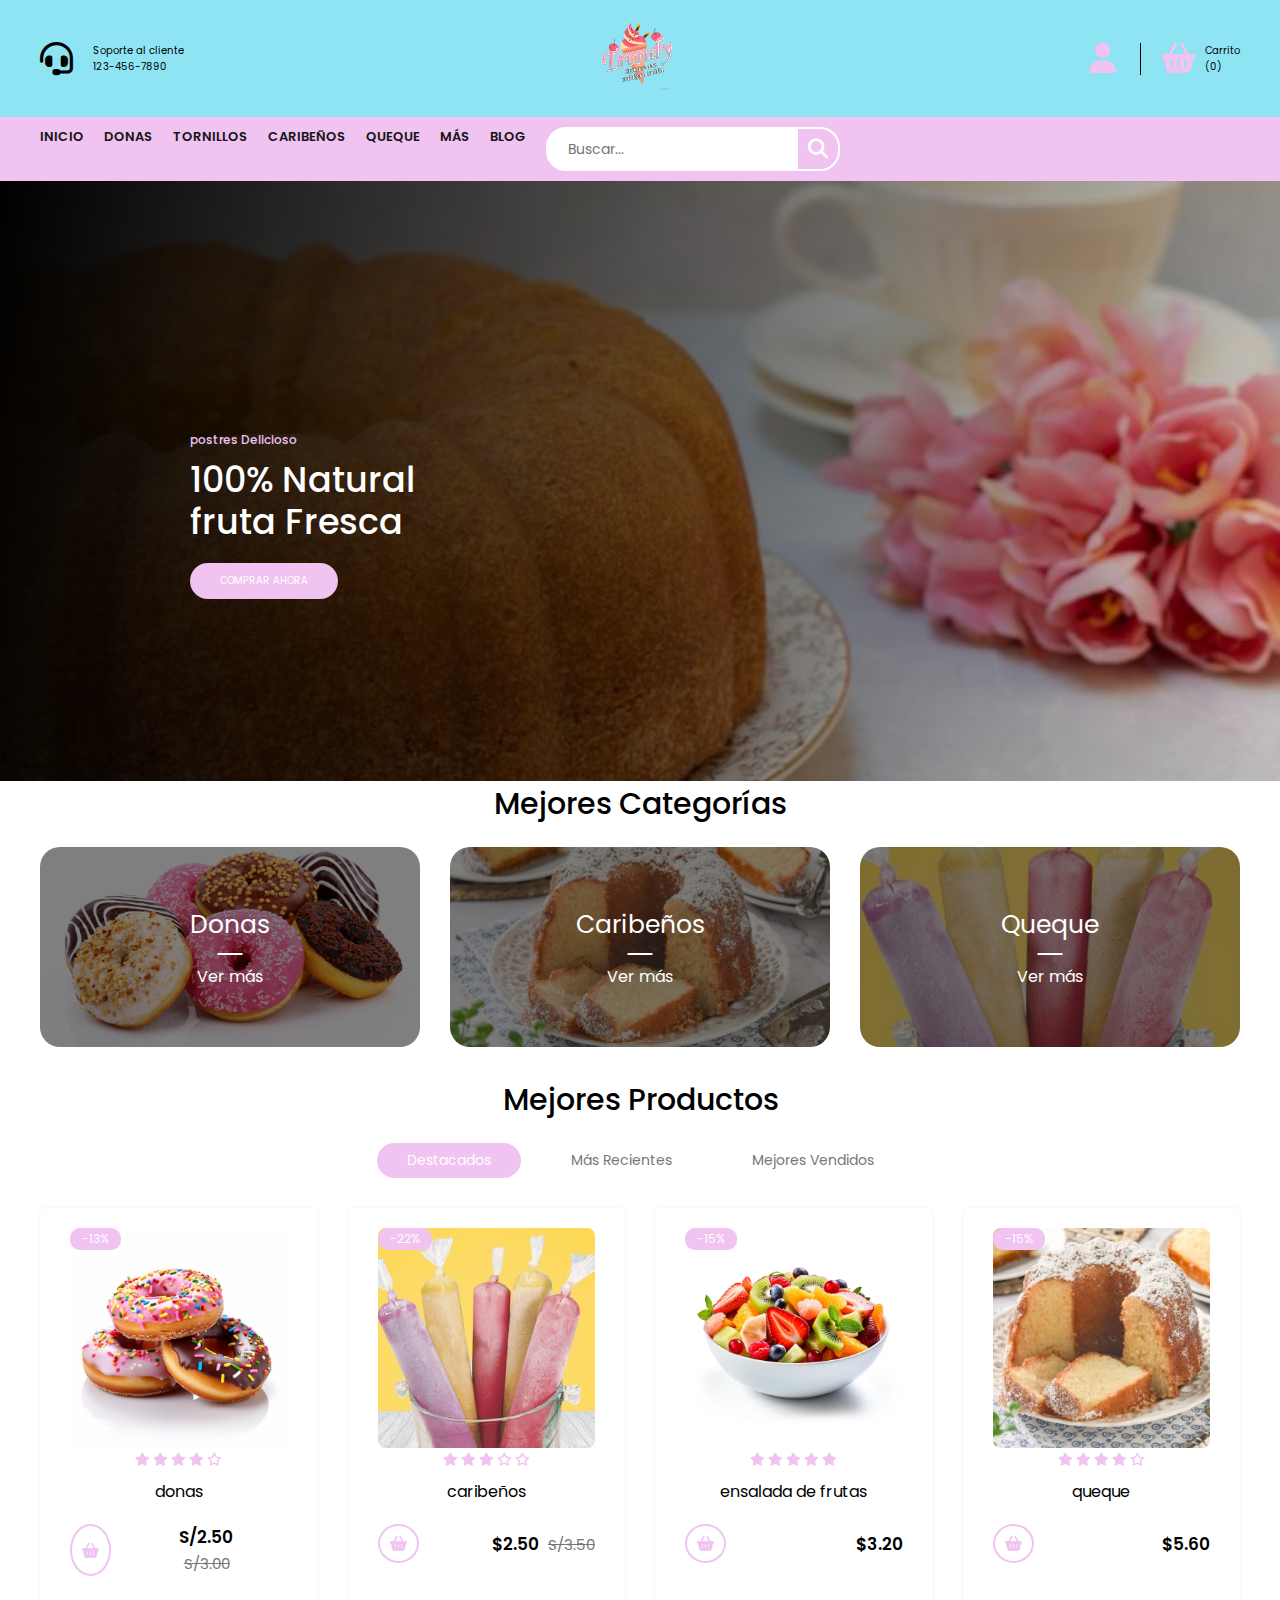
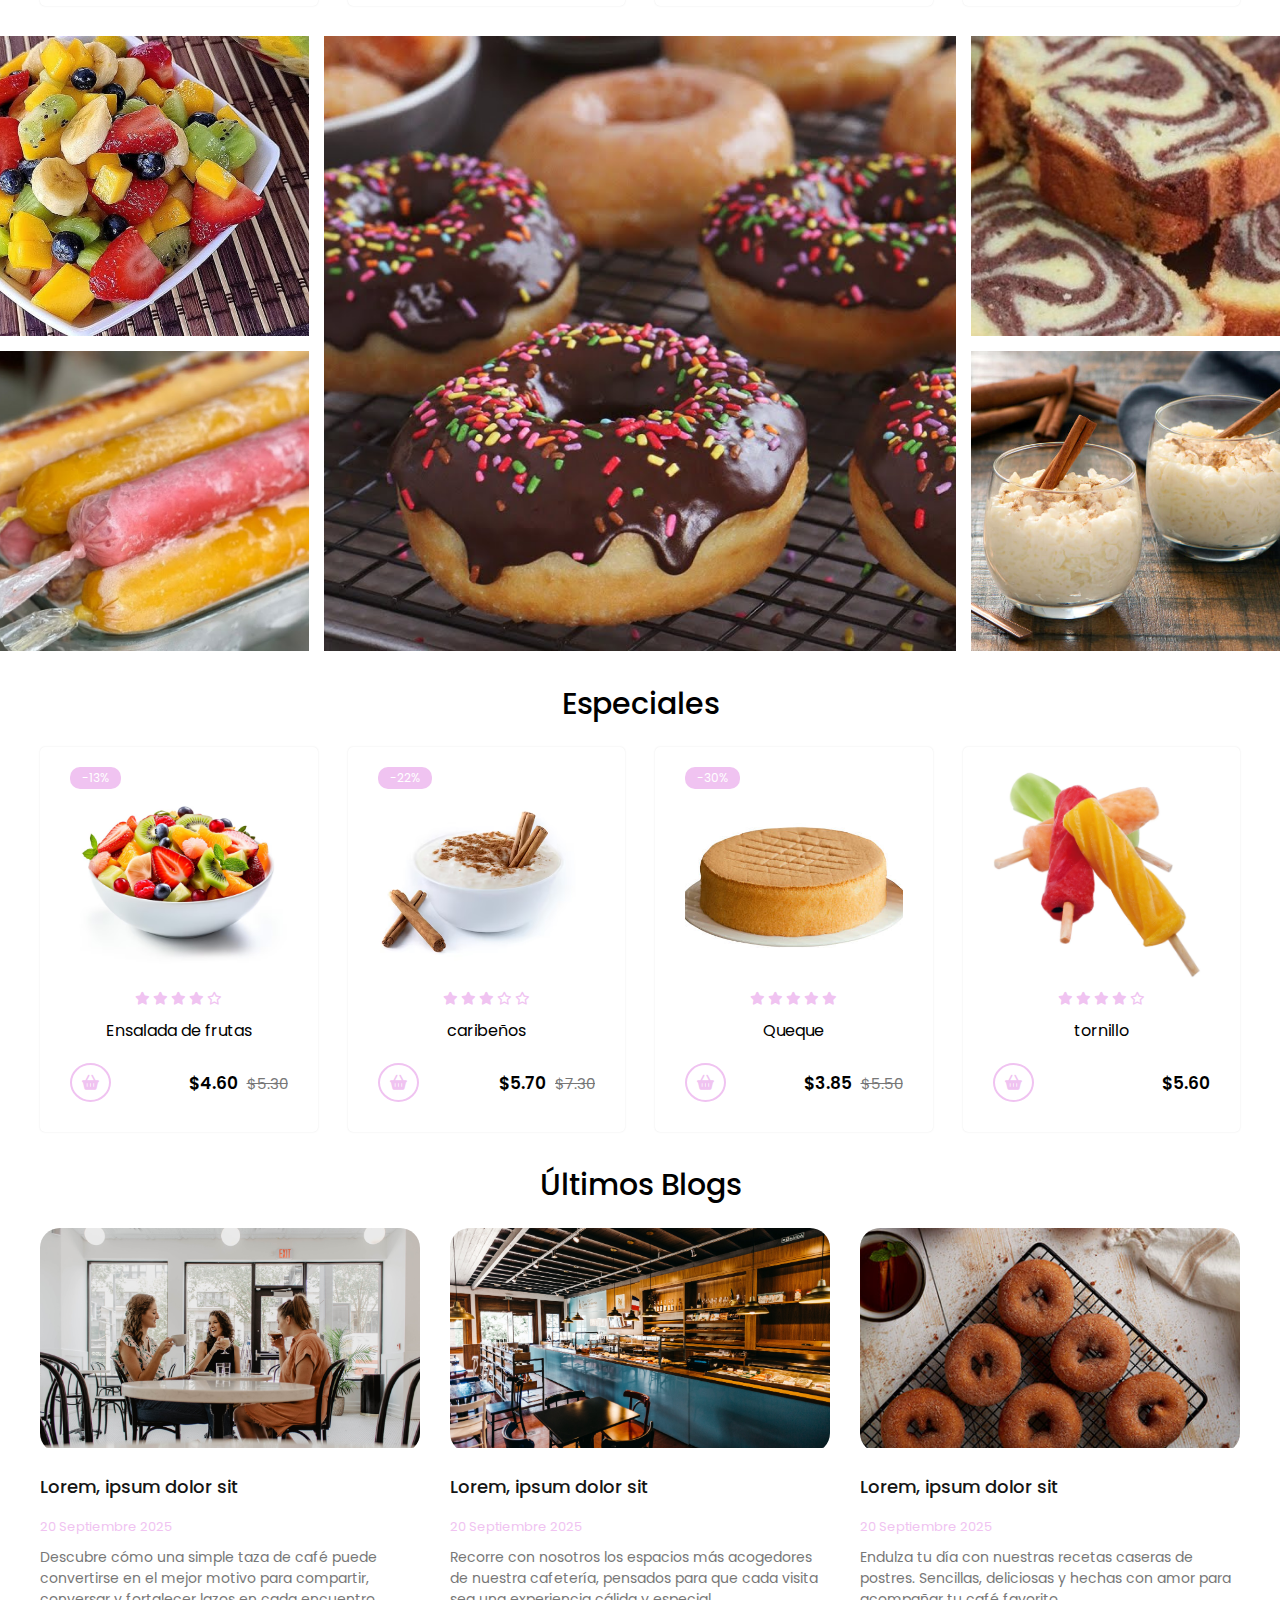
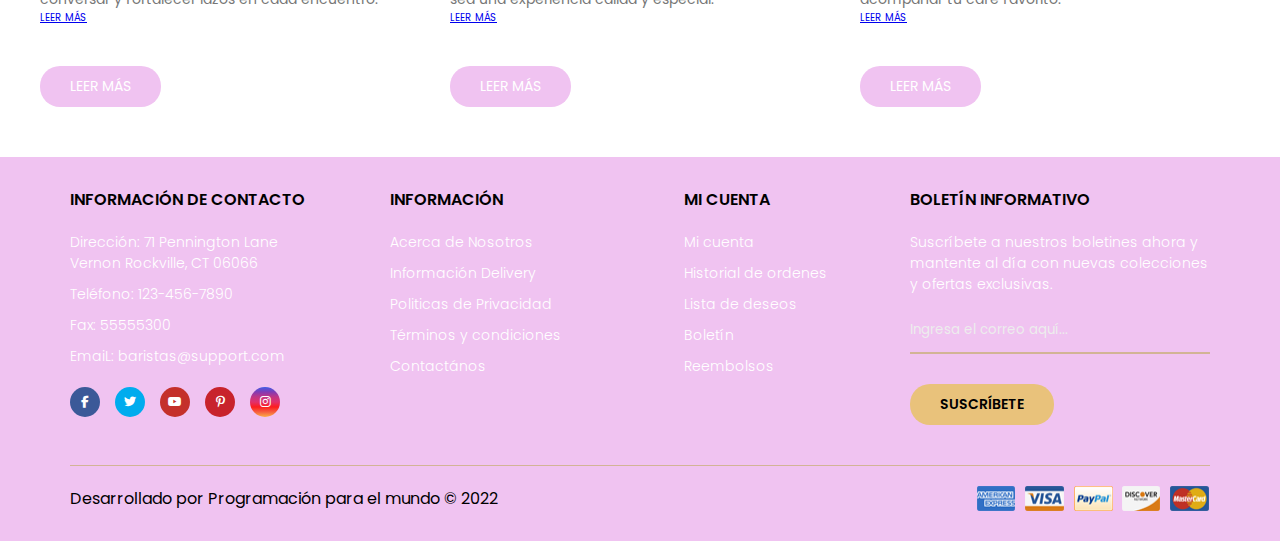
<file: index.html>
<!DOCTYPE html>
<html lang="en">
	<head>
		<meta charset="UTF-8" />
		<meta http-equiv="X-UA-Compatible" content="IE=edge" />
		<meta
			name="viewport"
			content="width=device-width, initial-scale=1.0"
		/>
		<title>KEKIRA</title>
		<link rel="stylesheet" href="style.css" />
		<link rel="stylesheet" href="https://cdnjs.cloudflare.com/ajax/libs/font-awesome/6.7.2/css/all.min.css" integrity="sha512-Evv84Mr4kqVGRNSgIGL/F/aIDqQb7xQ2vcrdIwxfjThSH8CSR7PBEakCr51Ck+w+/U6swU2Im1vVX0SVk9ABhg==" crossorigin="anonymous" referrerpolicy="no-referrer" />
	</head>
	<body>
		<header>
			<div class="container-hero">
				<div class="container hero">
					<div class="customer-support">
						<i class="fa-solid fa-headset"></i>
						<div class="content-customer-support">
							<span class="text">Soporte al cliente</span>
							<span class="number">123-456-7890</span>
						</div>
					</div>

					<div class="logo">
                    <img src="imagenes/logotipo.png" alt="Trendy">


					</div>

					<div class="container-user">
						<i class="fa-solid fa-user"></i>
						<i class="fa-solid fa-basket-shopping"></i>
						<div class="content-shopping-cart">
							<span class="text">Carrito</span>
							<span class="number">(0)</span>
						</div>
					</div>
				</div>
			</div>

			<div class="container-navbar">
				<nav class="navbar container">
					<i class="fa-solid fa-bars"></i>
					<ul class="menu">
						<ul class="menu">
                            <li><a href="index.html">Inicio</a></li>
                            <li><a href="donas.html">Donas</a></li>
                            <li><a href="tornillos.html">Tornillos</a></li>
                            <li><a href="caribenos.html">Caribeños</a></li>
                            <li><a href="queque.html">Queque</a></li>
                            <li><a href="mas.html">Más</a></li>
                            <li><a href="blog.html">Blog</a></li>
					</ul>

					<form class="search-form">
						<input type="search" placeholder="Buscar..." />
						<button class="btn-search">
							<i class="fa-solid fa-magnifying-glass"></i>
						</button>
					</form>
				</nav>
			</div>
		</header>

		<section class="banner">
			<div class="content-banner">
				<p>postres Delicioso</p>
				<h2>100% Natural <br />fruta Fresca</h2>
				<a href="#">Comprar ahora</a>
			</div>
		</section>

			<section class="container top-categories">
				<h1 class="heading-1">Mejores Categorías</h1>
				<div class="container-categories">
					<div class="card-category category-moca">
						<p>donas</p>
						<span>Ver más</span>
					</div>
					<div class="card-category category-expreso">
						<p>caribeños</p>
						<span>Ver más</span>
					</div>
					<div class="card-category category-capuchino">
						<p>Queque</p>
						<span>Ver más</span>
					</div>
				</div>
			</section>

			<section class="container top-products">
				<h1 class="heading-1">Mejores Productos</h1>

				<div class="container-options">
					<span class="active">Destacados</span>
					<span>Más recientes</span>
					<span>Mejores Vendidos</span>
				</div>

				<div class="container-products">
					<!-- Producto 1 -->
					<div class="card-product">
						<div class="container-img">
							<img src="imagenes/donas.jpg" alt="helado" />
							<span class="discount">-13%</span>
							<div class="button-group">
								<span>
									<i class="fa-regular fa-eye"></i>
								</span>
								<span>
									<i class="fa-regular fa-heart"></i>
								</span>
								<span>
									<i class="fa-solid fa-code-compare"></i>
								</span>
							</div>
						</div>
						<div class="content-card-product">
							<div class="stars">
								<i class="fa-solid fa-star"></i>
								<i class="fa-solid fa-star"></i>
								<i class="fa-solid fa-star"></i>
								<i class="fa-solid fa-star"></i>
								<i class="fa-regular fa-star"></i>
							</div>
							<h3>donas</h3>
							<span class="add-cart">
								<i class="fa-solid fa-basket-shopping"></i>
							</span>
							<p class="price">S/2.50 <span>S/3.00</span></p>
						</div>
					</div>
					<!-- Producto 2 -->
					<div class="card-product">
						<div class="container-img">
							<img
								src="imagenes/bodo2.jpg"
								alt="caribeños"
							/>
							<span class="discount">-22%</span>
							<div class="button-group">
								<span>
									<i class="fa-regular fa-eye"></i>
								</span>
								<span>
									<i class="fa-regular fa-heart"></i>
								</span>
								<span>
									<i class="fa-solid fa-code-compare"></i>
								</span>
							</div>
						</div>
						<div class="content-card-product">
							<div class="stars">
								<i class="fa-solid fa-star"></i>
								<i class="fa-solid fa-star"></i>
								<i class="fa-solid fa-star"></i>
								<i class="fa-regular fa-star"></i>
								<i class="fa-regular fa-star"></i>
							</div>
							<h3>caribeños</h3>
							<span class="add-cart">
								<i class="fa-solid fa-basket-shopping"></i>
							</span>
							<p class="price">$2.50 <span>S/3.50</span></p>
						</div>
					</div>
					<!--  -->
					<div class="card-product">
						<div class="container-img">
							<img
								src="imagenes/ensalada de fruta.jpg"
								alt="fresa con crema"
							/>
                            <span class="discount">-15%</span>
							<div class="button-group">
								<span>
									<i class="fa-regular fa-eye"></i>
								</span>
								<span>
									<i class="fa-regular fa-heart"></i>
								</span>
								<span>
									<i class="fa-solid fa-code-compare"></i>
								</span>
							</div>
						</div>
						<div class="content-card-product">
							<div class="stars">
								<i class="fa-solid fa-star"></i>
								<i class="fa-solid fa-star"></i>
								<i class="fa-solid fa-star"></i>
								<i class="fa-solid fa-star"></i>
								<i class="fa-solid fa-star"></i>
							</div>
							<h3>ensalada de frutas</h3>
							<span class="add-cart">
								<i class="fa-solid fa-basket-shopping"></i>
							</span>
							<p class="price">$3.20</p>
						</div>
					</div>
					<!--  -->
					<div class="card-product">
						<div class="container-img">
							<img
								src="imagenes/queque2.jpg"
								alt="queque"
							/>
                            <span class="discount">-15%</span>
							<div class="button-group">
								<span>
									<i class="fa-regular fa-eye"></i>
								</span>
								<span>
									<i class="fa-regular fa-heart"></i>
								</span>
								<span>
									<i class="fa-solid fa-code-compare"></i>
								</span>
							</div>
						</div>
						<div class="content-card-product">
							<div class="stars">
								<i class="fa-solid fa-star"></i>
								<i class="fa-solid fa-star"></i>
								<i class="fa-solid fa-star"></i>
								<i class="fa-solid fa-star"></i>
								<i class="fa-regular fa-star"></i>
							</div>
							<h3>queque</h3>
							<span class="add-cart">
								<i class="fa-solid fa-basket-shopping"></i>
							</span>
							<p class="price">$5.60</p>
						</div>
					</div>
				</div>
			</section>

			<section class="gallery">
				<img
					src="imagenes/ensalada de fruta2.jpg"
					alt="Gallery Img1"
					class="gallery-img-1"
				/><img
					src="imagenes/biscocho.jpg"
					alt="Gallery Img2"
					class="gallery-img-2"
				/><img
					src="imagenes/donas2.jpg"
					alt="Gallery Img3"
					class="gallery-img-3"
				/><img
					src="imagenes/bodoque3.jpg"
					alt="Gallery Img4"
					class="gallery-img-4"
				/><img
					src="imagenes/arroz con leche1.jpg"
					alt="Gallery Img5"
					class="gallery-img-5"
				/>
			</section>

			<section class="container specials">
				<h1 class="heading-1">Especiales</h1>

				<div class="container-products">
					<!-- Producto 1 -->
					<div class="card-product">
						<div class="container-img">
							<img src="imagenes/ensalada de fruta.jpg" alt="ensalada de frutas" />
							<span class="discount">-13%</span>
							<div class="button-group">
								<span>
									<i class="fa-regular fa-eye"></i>
								</span>
								<span>
									<i class="fa-regular fa-heart"></i>
								</span>
								<span>
									<i class="fa-solid fa-code-compare"></i>
								</span>
							</div>
						</div>
						<div class="content-card-product">
							<div class="stars">
								<i class="fa-solid fa-star"></i>
								<i class="fa-solid fa-star"></i>
								<i class="fa-solid fa-star"></i>
								<i class="fa-solid fa-star"></i>
								<i class="fa-regular fa-star"></i>
							</div>
							<h3>Ensalada de frutas</h3>
							<span class="add-cart">
								<i class="fa-solid fa-basket-shopping"></i>
							</span>
							<p class="price">$4.60 <span>$5.30</span></p>
						</div>
					</div>
					<!-- Producto 2 -->
					<div class="card-product">
						<div class="container-img">
							<img
								src="imagenes/arroz con leche.jpg"
								alt="caribeños.jpg"
							/>
							<span class="discount">-22%</span>
							<div class="button-group">
								<span>
									<i class="fa-regular fa-eye"></i>
								</span>
								<span>
									<i class="fa-regular fa-heart"></i>
								</span>
								<span>
									<i class="fa-solid fa-code-compare"></i>
								</span>
							</div>
						</div>
						<div class="content-card-product">
							<div class="stars">
								<i class="fa-solid fa-star"></i>
								<i class="fa-solid fa-star"></i>
								<i class="fa-solid fa-star"></i>
								<i class="fa-regular fa-star"></i>
								<i class="fa-regular fa-star"></i>
							</div>
							<h3>caribeños</h3>
							<span class="add-cart">
								<i class="fa-solid fa-basket-shopping"></i>
							</span>
							<p class="price">$5.70 <span>$7.30</span></p>
						</div>
					</div>
					<!--  -->
					<div class="card-product">
						<div class="container-img">
							<img src="imagenes/queque3.jpg" alt="Cafe Viena" />
							<span class="discount">-30%</span>
							<div class="button-group">
								<span>
									<i class="fa-regular fa-eye"></i>
								</span>
								<span>
									<i class="fa-regular fa-heart"></i>
								</span>
								<span>
									<i class="fa-solid fa-code-compare"></i>
								</span>
							</div>
						</div>
						<div class="content-card-product">
							<div class="stars">
								<i class="fa-solid fa-star"></i>
								<i class="fa-solid fa-star"></i>
								<i class="fa-solid fa-star"></i>
								<i class="fa-solid fa-star"></i>
								<i class="fa-solid fa-star"></i>
							</div>
							<h3>Queque</h3>
							<span class="add-cart">
								<i class="fa-solid fa-basket-shopping"></i>
							</span>
							<p class="price">$3.85 <span>$5.50</span></p>
						</div>
					</div>
					<!--  -->
					<div class="card-product">
						<div class="container-img">
							<img src="imagenes/tornillo.jpg" alt="Cafe Liqueurs" />
							<div class="button-group">
								<span>
									<i class="fa-regular fa-eye"></i>
								</span>
								<span>
									<i class="fa-regular fa-heart"></i>
								</span>
								<span>
									<i class="fa-solid fa-code-compare"></i>
								</span>
							</div>
						</div>
						<div class="content-card-product">
							<div class="stars">
								<i class="fa-solid fa-star"></i>
								<i class="fa-solid fa-star"></i>
								<i class="fa-solid fa-star"></i>
								<i class="fa-solid fa-star"></i>
								<i class="fa-regular fa-star"></i>
							</div>
							<h3>tornillo</h3>
							<span class="add-cart">
								<i class="fa-solid fa-basket-shopping"></i>
							</span>
							<p class="price">$5.60</p>
						</div>
					</div>
				</div>
			</section>

			<section class="container blogs">
				<h1 class="heading-1">Últimos Blogs</h1>

				<div class="container-blogs">
					<div class="card-blog">
						<div class="container-img">
							<img src="imagenes/blog-1.jpg" alt="Imagen Blog 1" />
							<div class="button-group-blog">
								<span>
									<i class="fa-solid fa-magnifying-glass"></i>
								</span>
								<span>
									<i class="fa-solid fa-link"></i>
								</span>
							</div>
						</div>
						<div class="content-blog">
							<h3>Lorem, ipsum dolor sit</h3>
							<span>20 Septiembre 2025</span>
							<p>
								Descubre cómo una simple taza de café puede convertirse en el mejor motivo para compartir, conversar y fortalecer lazos en cada encuentro.</p>
							<a href="#" class="btn-leer">LEER MÁS</a>
							</p>
							<div class="btn-read-more">Leer más</div>
						</div>
					</div>
					<div class="card-blog">
						<div class="container-img">
							<img src="imagenes/blog-2.jpg" alt="Imagen Blog 2" />
							<div class="button-group-blog">
								<span>
									<i class="fa-solid fa-magnifying-glass"></i>
								</span>
								<span>
									<i class="fa-solid fa-link"></i>
								</span>
							</div>
						</div>
						<div class="content-blog">
							<h3>Lorem, ipsum dolor sit</h3>
							<span>20 Septiembre 2025</span>
							<p>
								Recorre con nosotros los espacios más acogedores de nuestra cafetería, pensados para que cada visita sea una experiencia cálida y especial.</p>
                                <a href="#" class="btn-leer">LEER MÁS</a>
							</p>
							<div class="btn-read-more">Leer más</div>
						</div>
					</div>
					<div class="card-blog">
						<div class="container-img">
							<img src="imagenes/donas4.jpg" alt="Imagen Blog 3" />
							<div class="button-group-blog">
								<span>
									<i class="fa-solid fa-magnifying-glass"></i>
								</span>
								<span>
									<i class="fa-solid fa-link"></i>
								</span>
							</div>
						</div>
						<div class="content-blog">
							<h3>Lorem, ipsum dolor sit</h3>
							<span>20 Septiembre 2025</span>
							<p>
								Endulza tu día con nuestras recetas caseras de postres. Sencillas, deliciosas y hechas con amor para acompañar tu café favorito.</p>
                                <a href="#" class="btn-leer">LEER MÁS</a>
							</p>
							<div class="btn-read-more">Leer más</div>
						</div>
					</div>
				</div>
			</section>
		</main>

		<footer class="footer">
			<div class="container container-footer">
				<div class="menu-footer">
					<div class="contact-info">
						<p class="title-footer">Información de Contacto</p>
						<ul>
							<li>
								Dirección: 71 Pennington Lane Vernon Rockville, CT
								06066
							</li>
							<li>Teléfono: 123-456-7890</li>
							<li>Fax: 55555300</li>
							<li>EmaiL: baristas@support.com</li>
						</ul>
						<div class="social-icons">
							<span class="facebook">
								<i class="fa-brands fa-facebook-f"></i>
							</span>
							<span class="twitter">
								<i class="fa-brands fa-twitter"></i>
							</span>
							<span class="youtube">
								<i class="fa-brands fa-youtube"></i>
							</span>
							<span class="pinterest">
								<i class="fa-brands fa-pinterest-p"></i>
							</span>
							<span class="instagram">
								<i class="fa-brands fa-instagram"></i>
							</span>
						</div>
					</div>

					<div class="information">
						<p class="title-footer">Información</p>
						<ul>
							<li><a href="#">Acerca de Nosotros</a></li>
							<li><a href="#">Información Delivery</a></li>
							<li><a href="#">Politicas de Privacidad</a></li>
							<li><a href="#">Términos y condiciones</a></li>
							<li><a href="#">Contactános</a></li>
						</ul>
					</div>

					<div class="my-account">
						<p class="title-footer">Mi cuenta</p>

						<ul>
							<li><a href="#">Mi cuenta</a></li>
							<li><a href="#">Historial de ordenes</a></li>
							<li><a href="#">Lista de deseos</a></li>
							<li><a href="#">Boletín</a></li>
							<li><a href="#">Reembolsos</a></li>
						</ul>
					</div>

					<div class="newsletter">
						<p class="title-footer">Boletín informativo</p>

						<div class="content">
							<p>
								Suscríbete a nuestros boletines ahora y mantente al
								día con nuevas colecciones y ofertas exclusivas.
							</p>
							<input type="email" placeholder="Ingresa el correo aquí...">
							<button>Suscríbete</button>
						</div>
					</div>
				</div>

				<div class="copyright">
					<p>
						Desarrollado por Programación para el mundo &copy; 2022
					</p>

					<img src="imagenes/payment.png" alt="Pagos">
				</div>
			</div>
		</footer>
	</body>
</html>
</file>
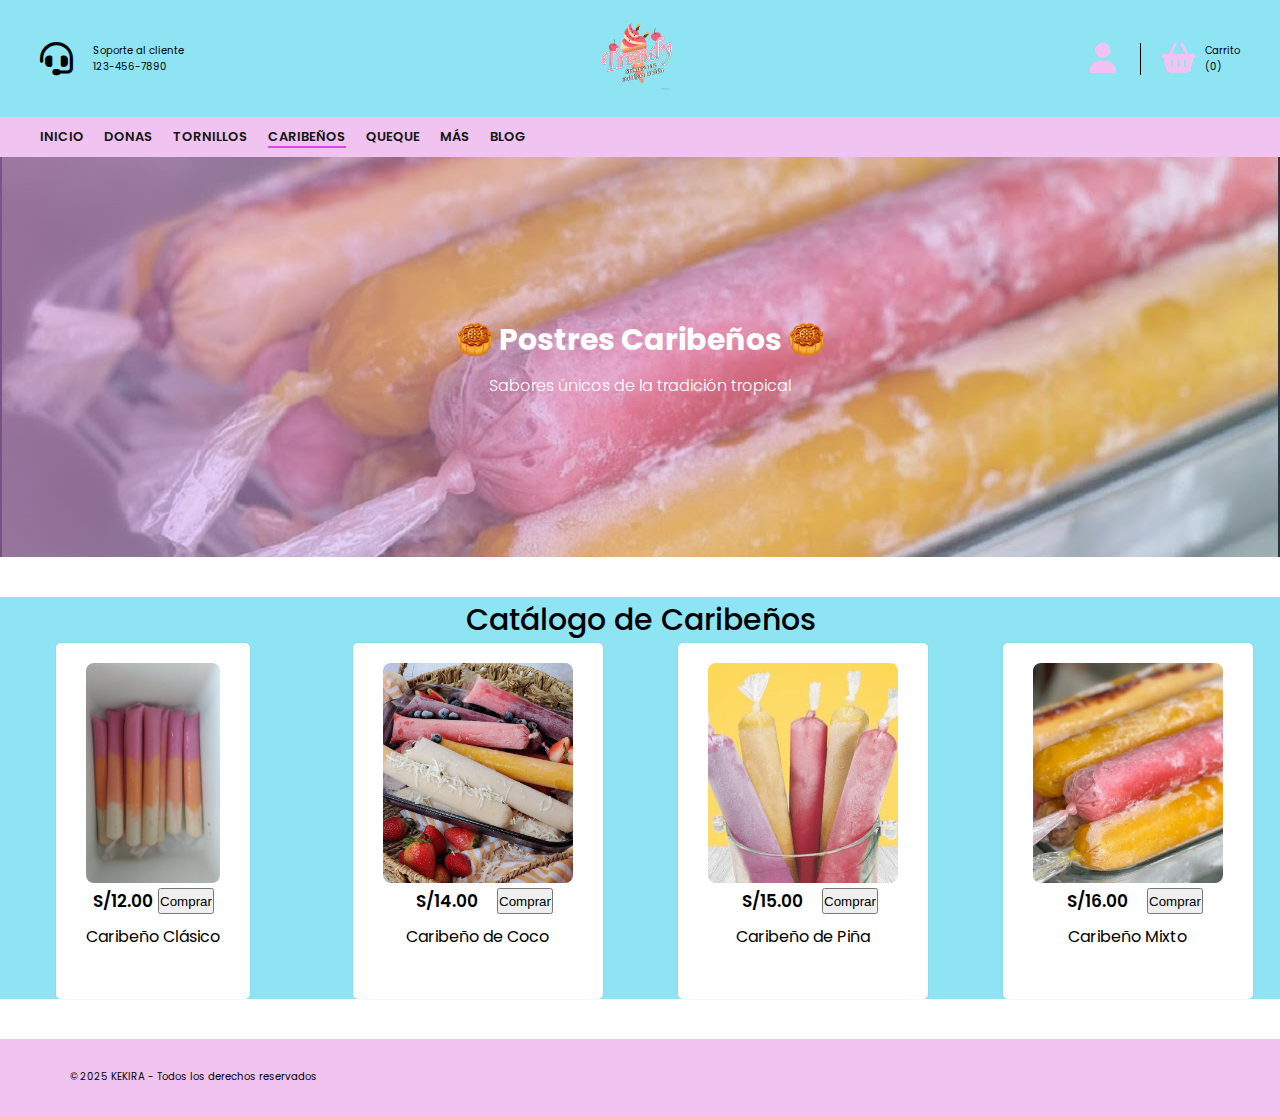
<file: caribenos.html>
<!DOCTYPE html>
<html lang="es">
<head>
  <meta charset="UTF-8">
  <meta name="viewport" content="width=device-width, initial-scale=1.0">
  <title>Caribeños - KEKIRA</title>
  <link rel="stylesheet" href="style.css">
  <link rel="stylesheet" href="https://cdnjs.cloudflare.com/ajax/libs/font-awesome/6.7.2/css/all.min.css" crossorigin="anonymous" referrerpolicy="no-referrer" />
</head>
<body>

  <!-- HEADER -->
  <header>
    <div class="container-hero">
      <div class="container hero">
        <div class="customer-support">
          <i class="fa-solid fa-headset"></i>
          <div class="content-customer-support">
            <span class="text">Soporte al cliente</span>
            <span class="number">123-456-7890</span>
          </div>
        </div>

        <div class="logo">
          <a href="index.html"><img src="imagenes/logotipo.png" alt="KEKIRA"></a>
        </div>

        <div class="container-user">
          <i class="fa-solid fa-user"></i>
          <i class="fa-solid fa-basket-shopping"></i>
          <div class="content-shopping-cart">
            <span class="text">Carrito</span>
            <span class="number" id="cart-count">(0)</span>
          </div>
        </div>
      </div>
    </div>

    <div class="container-navbar">
      <nav class="navbar container">
        <i class="fa-solid fa-bars"></i>
        <ul class="menu">
          <li><a href="index.html">Inicio</a></li>
          <li><a href="donas.html">Donas</a></li>
          <li><a href="tornillos.html">Tornillos</a></li>
          <li><a href="caribenos.html" class="active-link">Caribeños</a></li>
          <li><a href="queque.html">Queque</a></li>
          <li><a href="mas.html">Más</a></li>
          <li><a href="blog.html">Blog</a></li>
        </ul>
      </nav>
    </div>
  </header>

  <!-- BANNER CARIBEÑOS -->
  <section class="banner-caribenos">
    <div class="content-banner-caribenos">
      <h2>🥮 Postres Caribeños 🥮</h2>
      <p>Sabores únicos de la tradición tropical</p>
    </div>
  </section>

  <!-- CATÁLOGO CARIBEÑOS -->
  <main class="main-content caribenos-page">
    <h1 class="heading-1">Catálogo de Caribeños</h1>
    <div class="container-products">
      <div class="card-product">
        <div class="container-img">
          <img src="imagenes/caribe.jpg" alt="Caribeño Clásico">
        </div>
        <div class="content-card-product">
          <h3>Caribeño Clásico</h3>
          <p class="price">S/12.00</p>
          <button class="btn-buy">Comprar</button>
        </div>
      </div>
      <div class="card-product">
        <div class="container-img">
          <img src="imagenes/caribeños.jpg" alt="Caribeño de Coco">
        </div>
        <div class="content-card-product">
          <h3>Caribeño de Coco</h3>
          <p class="price">S/14.00</p>
          <button class="btn-buy">Comprar</button>
        </div>
      </div>
      <div class="card-product">
        <div class="container-img">
          <img src="imagenes/bodo2.jpg" alt="Caribeño de Piña">
        </div>
        <div class="content-card-product">
          <h3>Caribeño de Piña</h3>
          <p class="price">S/15.00</p>
          <button class="btn-buy">Comprar</button>
        </div>
      </div>
      <div class="card-product">
        <div class="container-img">
          <img src="imagenes/bodoque3.jpg" alt="Caribeño Mixto">
        </div>
        <div class="content-card-product">
          <h3>Caribeño Mixto</h3>
          <p class="price">S/16.00</p>
          <button class="btn-buy">Comprar</button>
        </div>
      </div>
    </div>
  </main>

  <!-- FOOTER -->
  <footer class="footer">
    <div class="container container-footer">
      <p>© 2025 KEKIRA - Todos los derechos reservados</p>
    </div>
  </footer>

  <!-- Script carrito -->
  <script>
    const cartCount = document.getElementById("cart-count");
    const buyButtons = document.querySelectorAll(".btn-buy");
    let count = 0;

    buyButtons.forEach(button => {
      button.addEventListener("click", () => {
        count++;
        if(cartCount){
          cartCount.textContent = `(${count})`;
        }
      });
    });
  </script>
</body>
</html>
</file>
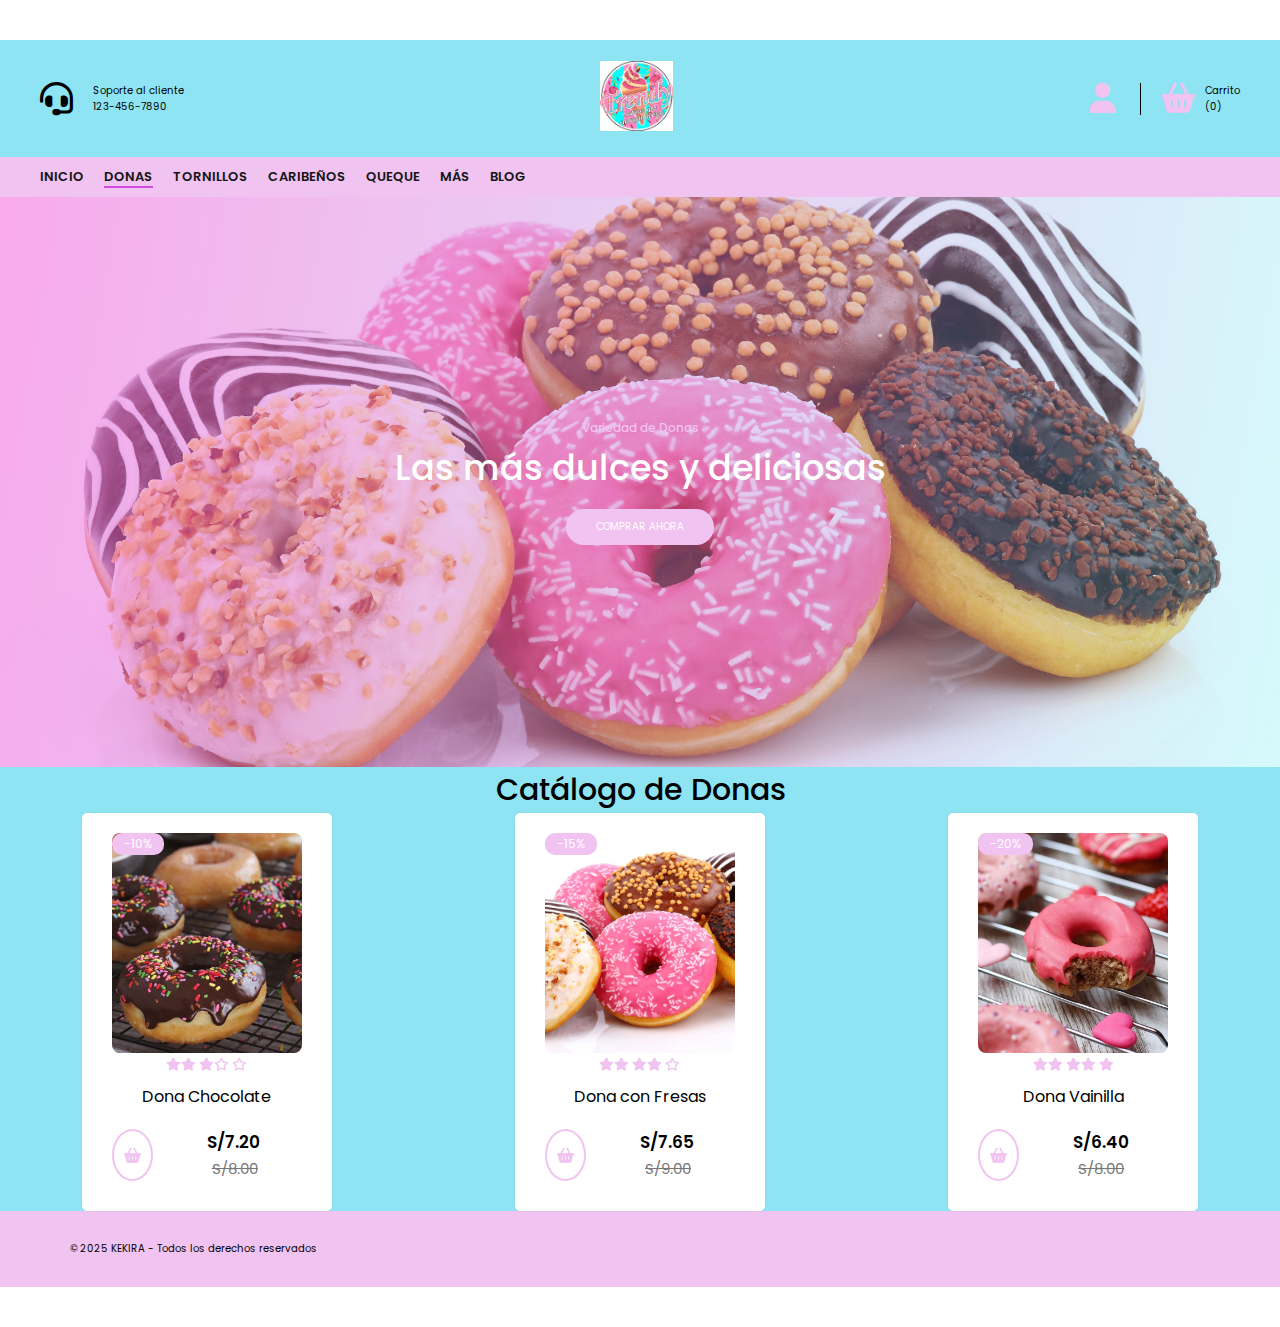
<file: donas.html>
<!DOCTYPE html>
<html lang="es">
<head>
  <meta charset="UTF-8">
  <meta name="viewport" content="width=device-width, initial-scale=1.0">
  <title>Donas - KEKIRA</title>
  <link rel="stylesheet" href="style.css">
  <link rel="stylesheet" href="https://cdnjs.cloudflare.com/ajax/libs/font-awesome/6.7.2/css/all.min.css" crossorigin="anonymous" />
</head>
<body class="donas-page">
  <!-- HEADER -->
  <header>
    <div class="container-hero">
      <div class="container hero">
        <div class="customer-support">
          <i class="fa-solid fa-headset"></i>
          <div class="content-customer-support">
            <span class="text">Soporte al cliente</span>
            <span class="number">123-456-7890</span>
          </div>
        </div>
        <div class="logo">
          <a href="index.html"><img src="imagenes/logo.jpg" alt="KEKIRA"></a>
        </div>
        <div class="container-user">
          <i class="fa-solid fa-user"></i>
          <i class="fa-solid fa-basket-shopping"></i>
          <div class="content-shopping-cart">
            <span class="text">Carrito</span>
            <span class="number" id="cart-count">(0)</span>
          </div>
        </div>
      </div>
    </div>
    <div class="container-navbar">
      <nav class="navbar container">
        <ul class="menu">
          <li><a href="index.html">Inicio</a></li>
          <li><a href="donas.html" class="active-link">Donas</a></li>
          <li><a href="tornillos.html">Tornillos</a></li>
          <li><a href="caribenos.html">Caribeños</a></li>
          <li><a href="queque.html">Queque</a></li>
          <li><a href="mas.html">Más</a></li>
          <li><a href="blog.html">Blog</a></li>
        </ul>
      </nav>
    </div>
  </header>

  <!-- BANNER DONAS -->
  <section class="banner banner-donas">
    <div class="content-banner">
      <p>Variedad de Donas</p>
      <h2>Las más dulces y deliciosas</h2>
      <a href="#">Comprar ahora</a>
    </div>
  </section>

  <!-- CATÁLOGO DONAS -->
  <main class="main-content">
    <h1 class="heading-1">Catálogo de Donas</h1>
    <div class="container-products">
      <!-- Dona 1 -->
      <div class="card-product">
        <div class="container-img">
          <img src="imagenes/donas2.jpg" alt="Dona Chocolate">
          <span class="discount">-10%</span>
          <div class="button-group">
            <span><i class="fa-regular fa-eye"></i></span>
            <span><i class="fa-regular fa-heart"></i></span>
            <span><i class="fa-solid fa-code-compare"></i></span>
          </div>
        </div>
        <div class="content-card-product">
          <div class="stars">
            <i class="fa-solid fa-star"></i><i class="fa-solid fa-star"></i>
            <i class="fa-solid fa-star"></i><i class="fa-regular fa-star"></i>
            <i class="fa-regular fa-star"></i>
          </div>
          <h3>Dona Chocolate</h3>
          <span class="add-cart"><i class="fa-solid fa-basket-shopping"></i></span>
          <p class="price">S/7.20 <span>S/8.00</span></p>
        </div>
      </div>
      <!-- Dona 2 -->
      <div class="card-product">
        <div class="container-img">
          <img src="imagenes/donas1.jpg" alt="Dona Fresas">
          <span class="discount">-15%</span>
          <div class="button-group">
            <span><i class="fa-regular fa-eye"></i></span>
            <span><i class="fa-regular fa-heart"></i></span>
            <span><i class="fa-solid fa-code-compare"></i></span>
          </div>
        </div>
        <div class="content-card-product">
          <div class="stars">
            <i class="fa-solid fa-star"></i><i class="fa-solid fa-star"></i>
            <i class="fa-solid fa-star"></i><i class="fa-solid fa-star"></i>
            <i class="fa-regular fa-star"></i>
          </div>
          <h3>Dona con Fresas</h3>
          <span class="add-cart"><i class="fa-solid fa-basket-shopping"></i></span>
          <p class="price">S/7.65 <span>S/9.00</span></p>
        </div>
      </div>
      <!-- Dona 3 -->
      <div class="card-product">
        <div class="container-img">
          <img src="imagenes/donas3.jpg" alt="Dona Vainilla">
          <span class="discount">-20%</span>
          <div class="button-group">
            <span><i class="fa-regular fa-eye"></i></span>
            <span><i class="fa-regular fa-heart"></i></span>
            <span><i class="fa-solid fa-code-compare"></i></span>
          </div>
        </div>
        <div class="content-card-product">
          <div class="stars">
            <i class="fa-solid fa-star"></i><i class="fa-solid fa-star"></i>
            <i class="fa-solid fa-star"></i><i class="fa-solid fa-star"></i>
            <i class="fa-solid fa-star"></i>
          </div>
          <h3>Dona Vainilla</h3>
          <span class="add-cart"><i class="fa-solid fa-basket-shopping"></i></span>
          <p class="price">S/6.40 <span>S/8.00</span></p>
        </div>
      </div>
    </div>
  </main>

  <!-- FOOTER -->
  <footer class="footer">
    <div class="container container-footer">
      <p>© 2025 KEKIRA - Todos los derechos reservados</p>
    </div>
  </footer>

  <!-- Script carrito -->
  <script>
    const cartCount = document.getElementById("cart-count");
    const addToCartButtons = document.querySelectorAll(".add-cart");
    let count = 0;

    addToCartButtons.forEach(button => {
      button.addEventListener("click", () => {
        count++;
        if(cartCount){
          cartCount.textContent = `(${count})`;
        }
      });
    });
  </script>
</body>
</html>
</file>
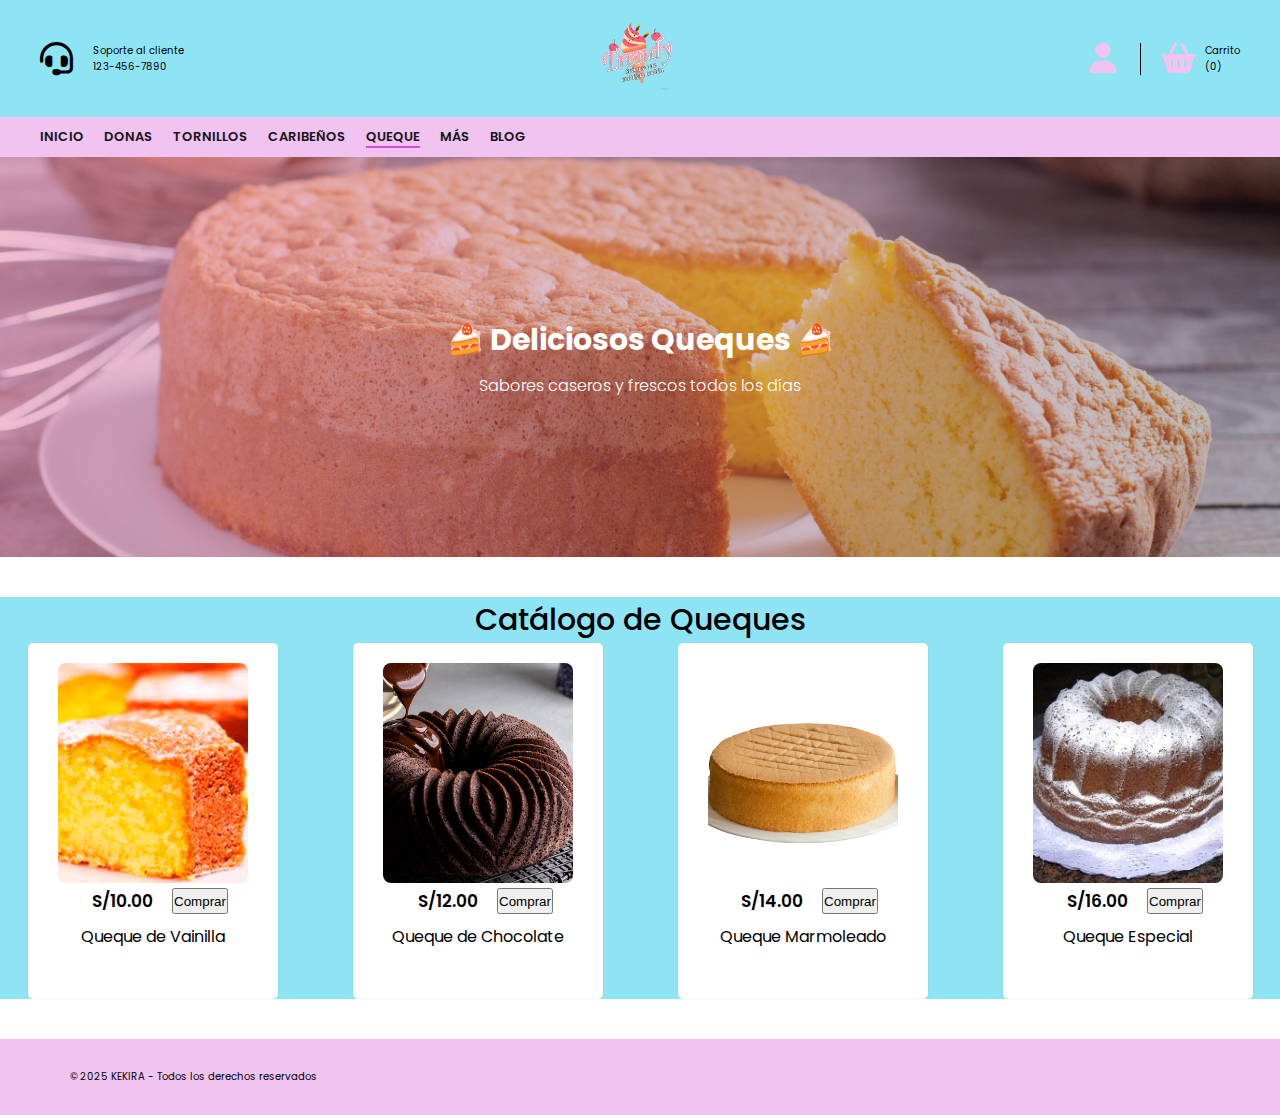
<file: queque.html>
<!DOCTYPE html>
<html lang="es">
<head>
  <meta charset="UTF-8">
  <meta name="viewport" content="width=device-width, initial-scale=1.0">
  <title>Queques - KEKIRA</title>
  <link rel="stylesheet" href="style.css">
  <link rel="stylesheet" href="https://cdnjs.cloudflare.com/ajax/libs/font-awesome/6.7.2/css/all.min.css" crossorigin="anonymous" referrerpolicy="no-referrer" />
</head>
<body>

  <!-- HEADER -->
  <header>
    <div class="container-hero">
      <div class="container hero">
        <div class="customer-support">
          <i class="fa-solid fa-headset"></i>
          <div class="content-customer-support">
            <span class="text">Soporte al cliente</span>
            <span class="number">123-456-7890</span>
          </div>
        </div>

        <div class="logo">
          <a href="index.html"><img src="imagenes/logotipo.png" alt="KEKIRA"></a>
        </div>

        <div class="container-user">
          <i class="fa-solid fa-user"></i>
          <i class="fa-solid fa-basket-shopping"></i>
          <div class="content-shopping-cart">
            <span class="text">Carrito</span>
            <span class="number" id="cart-count">(0)</span>
          </div>
        </div>
      </div>
    </div>

    <div class="container-navbar">
      <nav class="navbar container">
        <i class="fa-solid fa-bars"></i>
        <ul class="menu">
          <li><a href="index.html">Inicio</a></li>
          <li><a href="donas.html">Donas</a></li>
          <li><a href="tornillos.html">Tornillos</a></li>
          <li><a href="caribenos.html">Caribeños</a></li>
          <li><a href="queque.html" class="active-link">Queque</a></li>
          <li><a href="mas.html">Más</a></li>
          <li><a href="blog.html">Blog</a></li>
        </ul>
      </nav>
    </div>
  </header>

  <!-- BANNER QUEQUE -->
  <section class="banner-queque">
    <div class="content-banner-queque">
      <h2>🍰 Deliciosos Queques 🍰</h2>
      <p>Sabores caseros y frescos todos los días</p>
    </div>
  </section>

  <!-- CATÁLOGO QUEQUE -->
  <main class="main-content queque-page">
    <h1 class="heading-1">Catálogo de Queques</h1>
    <div class="container-products">
      <div class="card-product">
        <div class="container-img">
          <img src="imagenes/queque4.jpg" alt="Queque Vainilla">
        </div>
        <div class="content-card-product">
          <h3>Queque de Vainilla</h3>
          <p class="price">S/10.00</p>
          <button class="btn-buy">Comprar</button>
        </div>
      </div>
      <div class="card-product">
        <div class="container-img">
          <img src="imagenes/queque6.jpg" alt="Queque Chocolate">
        </div>
        <div class="content-card-product">
          <h3>Queque de Chocolate</h3>
          <p class="price">S/12.00</p>
          <button class="btn-buy">Comprar</button>
        </div>
      </div>
      <div class="card-product">
        <div class="container-img">
          <img src="imagenes/queque3.jpg" alt="Queque Marmoleado">
        </div>
        <div class="content-card-product">
          <h3>Queque Marmoleado</h3>
          <p class="price">S/14.00</p>
          <button class="btn-buy">Comprar</button>
        </div>
      </div>
      <div class="card-product">
        <div class="container-img">
          <img src="imagenes/queque5.JPG" alt="Queque Especial">
        </div>
        <div class="content-card-product">
          <h3>Queque Especial</h3>
          <p class="price">S/16.00</p>
          <button class="btn-buy">Comprar</button>
        </div>
      </div>
    </div>
  </main>

  <!-- FOOTER -->
  <footer class="footer">
    <div class="container container-footer">
      <p>© 2025 KEKIRA - Todos los derechos reservados</p>
    </div>
  </footer>

  <!-- Script carrito -->
  <script>
    const cartCount = document.getElementById("cart-count");
    const buyButtons = document.querySelectorAll(".btn-buy");
    let count = 0;

    buyButtons.forEach(button => {
      button.addEventListener("click", () => {
        count++;
        if(cartCount){
          cartCount.textContent = `(${count})`;
        }
      });
    });
  </script>
</body>
</html>
</file>
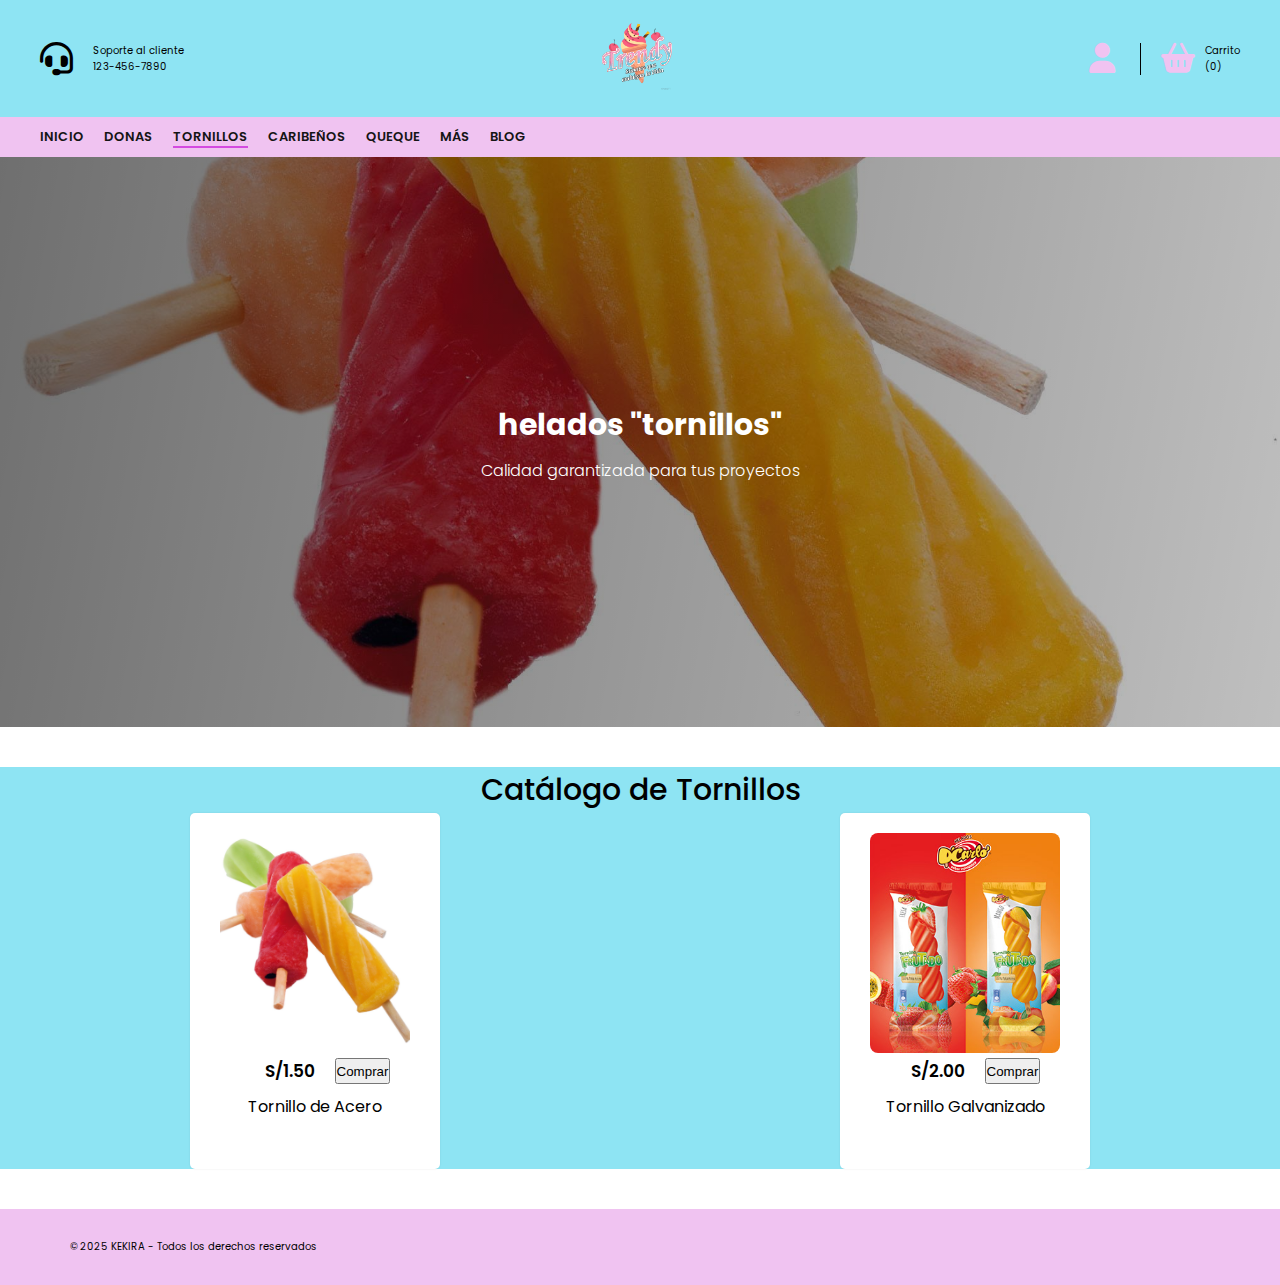
<file: tornillos.html>
<!DOCTYPE html>
<html lang="es">
<head>
  <meta charset="UTF-8">
  <meta name="viewport" content="width=device-width, initial-scale=1.0">
  <title>Tornillos - KEKIRA</title>
  <link rel="stylesheet" href="style.css">
  <link rel="stylesheet" href="https://cdnjs.cloudflare.com/ajax/libs/font-awesome/6.7.2/css/all.min.css" crossorigin="anonymous" referrerpolicy="no-referrer" />
</head>
<body>

  <!-- HEADER -->
  <header>
    <div class="container-hero">
      <div class="container hero">
        <div class="customer-support">
          <i class="fa-solid fa-headset"></i>
          <div class="content-customer-support">
            <span class="text">Soporte al cliente</span>
            <span class="number">123-456-7890</span>
          </div>
        </div>

        <div class="logo">
          <a href="index.html"><img src="imagenes/logotipo.png" alt="KEKIRA"></a>
        </div>

        <div class="container-user">
          <i class="fa-solid fa-user"></i>
          <i class="fa-solid fa-basket-shopping"></i>
          <div class="content-shopping-cart">
            <span class="text">Carrito</span>
            <span class="number" id="cart-count">(0)</span>
          </div>
        </div>
      </div>
    </div>

    <div class="container-navbar">
      <nav class="navbar container">
        <i class="fa-solid fa-bars"></i>
        <ul class="menu">
          <li><a href="index.html">Inicio</a></li>
          <li><a href="donas.html">Donas</a></li>
          <li><a href="tornillos.html" class="active-link">Tornillos</a></li>
          <li><a href="caribenos.html">Caribeños</a></li>
          <li><a href="caribenos.html">Queque</a></li>
          <li><a href="mas.html">Más</a></li>
          <li><a href="blog.html">Blog</a></li>
        </ul>
      </nav>
    </div>
  </header>

  <!-- BANNER TORNILLOS --> 
  <section class="banner-tornillos">
    <div class="content-banner-tornillos">
      <h2>helados "tornillos"</h2>
      <p>Calidad garantizada para tus proyectos</p>
    </div>
  </section>

  <!-- CATÁLOGO TORNILLOS -->
  <main class="main-content tornillos-page">
    <h1 class="heading-1">Catálogo de Tornillos</h1>
    <div class="container-products">
      <div class="card-product">
        <div class="container-img">
          <img src="imagenes/tornillo.jpg" alt="Tornillos">
        </div>
        <div class="content-card-product">
          <h3>Tornillo de Acero</h3>
          <p class="price">S/1.50</p>
          <button class="btn-buy">Comprar</button>
        </div>
      </div>
      <div class="card-product">
        <div class="container-img">
          <img src="imagenes/tornillos1.jpg" alt="Tornillo galvanizado">
        </div>
        <div class="content-card-product">
          <h3>Tornillo Galvanizado</h3>
          <p class="price">S/2.00</p>
          <button class="btn-buy">Comprar</button>
        </div>
      </div>
     
      </div>
    </div>
  </main>

  <!-- FOOTER -->
  <footer class="footer">
    <div class="container container-footer">
      <p>© 2025 KEKIRA - Todos los derechos reservados</p>
    </div>
  </footer>

  <!-- Script carrito -->
  <script>
    const cartCount = document.getElementById("cart-count");
    const buyButtons = document.querySelectorAll(".btn-buy");
    let count = 0;

    buyButtons.forEach(button => {
      button.addEventListener("click", () => {
        count++;
        if(cartCount){
          cartCount.textContent = `(${count})`;
        }
      });
    });
  </script>
</body>
</html>
</file>
<file: style.css>
@import url('https://fonts.googleapis.com/css2?family=Poppins:wght@300;400;500;600;700&display=swap');

:root {
	--primary-color: #f0c3f1;
	--background-color: #8ee4f3;
	--dark-color: #151515;
}

html {
	font-size: 62.5%;
	font-family: 'Poppins', sans-serif;
}

* {
	margin: 0;
	padding: 0;
	box-sizing: border-box;
}

/* ********************************** */
/*             UTILIDADES             */
/* ********************************** */
.container {
	max-width: 120rem;
	margin: 0 auto;
}

.heading-1 {
	text-align: center;
	font-weight: 500;
	font-size: 3rem;
}

/* ********************************** */
/*               HEADER               */
/* ********************************** */
.container-hero {
	background-color: var(--background-color);
}

.hero {
	display: flex;
	justify-content: space-between;
	align-items: center;
	padding: 2rem 0;
}

.customer-support {
	display: flex;
	align-items: center;
	gap: 2rem;
}

.customer-support i {
	font-size: 3.3rem;
}

.content-customer-support {
	display: flex;
	flex-direction: column;
}

.logo {
  text-align: center; /* centra el contenido horizontalmente */
  margin: 1px 0;     /* espacio arriba y abajo */
}

/* Imagen del logo */
.logo img {
  max-height: 70px; /* tamaño pequeño */
  width: auto;      /* mantiene proporción */
  display: inline-block;
}


.container-user {
	display: flex;
	gap: 1rem;
	cursor: pointer;
}

.container-user .fa-user {
	font-size: 3rem;
	color: var(--primary-color);
	padding-right: 2.5rem;
	border-right: 1px solid #000000;
}

.container-user .fa-basket-shopping {
	font-size: 3rem;
	color: var(--primary-color);
	padding-left: 1rem;
}

.content-shopping-cart {
	display: flex;
	flex-direction: column;
}

/* ************* NAVBAR ************* */
.container-navbar {
	background-color: var(--primary-color);
}

.navbar {
	display: flex;
	justify-content: space-between;
	align-items: center;
	padding: 1rem 0;
}

.navbar .fa-bars {
	display: none;
}

.menu {
	display: flex;
	gap: 2rem;
}

.menu li {
	list-style: none;
}

.menu a {
	text-decoration: none;
	font-size: 1.3rem;
	color: var(--dark-color);
	font-weight: 600;
	text-transform: uppercase;
	position: relative;
}

.menu a::after {
	content: '';
	width: 1.5rem;
	height: 1px;
	background-color: #fff;
	position: absolute;
	bottom: -3px;
	left: 50%;
	transform: translate(-50%, 50%);
	opacity: 0;
	transition: all 0.3s ease;
}

.menu a:hover::after {
	opacity: 1;
}

.menu a:hover {
	color: #fff;
}

.search-form {
	position: relative;
	display: flex;
	align-items: center;
	border: 2px solid #fff;
	border-radius: 2rem;
	background-color: #fff;
	height: 4.4rem;
	overflow: hidden;
}

.search-form input {
	outline: none;
	font-family: inherit;
	border: none;
	width: 25rem;
	font-size: 1.4rem;
	padding: 0 2rem;
	color: #777;
	cursor: pointer;
}

.search-form input::-webkit-search-cancel-button {
	appearance: none;
}

.search-form .btn-search {
	border: none;
	background-color: var(--primary-color);
	display: flex;
	align-items: center;
	justify-content: center;
	height: 100%;
	padding: 1rem;
}

.btn-search i {
	font-size: 2rem;
	color: #fff;
}

/* ********************************** */
/*               BANNER               */
/* ********************************** */
.banner {
	background-image: linear-gradient(100deg, #000000, #00000020), url('imagenes/queque.jpg');
	height: 60rem;
	background-size: cover;
	background-position: center;
}

.content-banner {
	max-width: 90rem;
	margin: 0 auto;
	padding: 25rem 0;
}

.content-banner p {
	color: var(--primary-color);
	font-size: 1.2rem;
	margin-bottom: 1rem;
	font-weight: 500;
}

.content-banner h2 {
	color: #fff;
	font-size: 3.5rem;
	font-weight: 500;
	line-height: 1.2;
}

.content-banner a {
	margin-top: 2rem;
	text-decoration: none;
	color: #fff;
	background-color: var(--primary-color);
	display: inline-block;
	padding: 1rem 3rem;
	text-transform: uppercase;
	border-radius: 3rem;
}

/* ********************************** */
/*            MAIN CONTENT            */
/* ********************************** */
.main-content {
	background-color: var(--background-color);
}

/* ********************************** */
/*              FEATURES              */
/* ********************************** */
.container-features {
	display: grid;
	grid-template-columns: repeat(4, 1fr);
	gap: 3rem;
	padding: 3rem 0;
}

.card-feature {
	display: flex;
	align-items: center;
	justify-content: center;
	gap: 1.5rem;

	background-color: #fff;
	border-radius: 1rem;
	padding: 1.5rem 0;
}

.card-feature i {
	font-size: 2.7rem;
	color: var(--primary-color);
}

.feature-content {
	display: flex;
	flex-direction: column;
	gap: 0.5rem;
}

.feature-content span {
	font-weight: 700;
	font-size: 1.2rem;
	color: var(--dark-color);
}

.feature-content p {
	color: #777;
	font-weight: 500;
}

/* ********************************** */
/*             CATEGORIES             */
/* ********************************** */

.top-categories {
	display: flex;
	flex-direction: column;
	gap: 2rem;
	margin-bottom: 3rem;
}

.container-categories {
	display: grid;
	grid-template-columns: repeat(3, 1fr);
	gap: 3rem;
}

.card-category {
	height: 20rem;
	display: flex;
	flex-direction: column;
	align-items: center;
	justify-content: center;
	border-radius: 2rem;
	gap: 2rem;
}

.category-moca {
	background-image: linear-gradient(#00000080, #00000080),
		url('imagenes/donas1.jpg');
	background-size: cover;
	background-position: bottom;
	background-repeat: no-repeat;
}

.category-capuchino {
	background-image: linear-gradient(#00000080, #00000080),
		url('imagenes/bodo2.jpg');
	background-size: cover;
	background-position: center;
	background-repeat: no-repeat;
}

.category-expreso {
	background-image: linear-gradient(#00000080, #00000080),
		url('imagenes/queque2.jpg');
	background-size: cover;
	background-position: center;
	background-repeat: no-repeat;
}

.card-category p {
	font-size: 2.5rem;
	color: #fff;
	text-transform: capitalize;
	position: relative;
}

.card-category p::after {
	content: '';
	width: 2.5rem;
	height: 2px;
	background-color: #fff;
	position: absolute;
	bottom: -1rem;
	left: 50%;
	transform: translate(-50%, 50%);
}

.card-category span {
	font-size: 1.6rem;
	color: #fff;
	cursor: pointer;
}

.card-category span:hover {
	color: var(--primary-color);
}

/* ********************************** */
/*            TOP PRODUCTS            */
/* ********************************** */
.top-products {
	display: flex;
	flex-direction: column;
	gap: 2rem;
	margin-bottom: 3rem;
}

.container-options {
	display: flex;
	justify-content: center;
	gap: 2rem;
	margin-bottom: 1rem;
}

.container-options span {
	color: #777;
	background-color: #fff;
	padding: 0.7rem 3rem;
	font-size: 1.4rem;
	text-transform: capitalize;
	border-radius: 2rem;
	cursor: pointer;
}

.container-options span:hover {
	background-color: var(--primary-color);
	color: #fff;
}

.container-options span.active {
	background-color: var(--primary-color);
	color: #fff;
}

/* Products */
.container-products {
	display: grid;
	grid-template-columns: repeat(auto-fit, minmax(20rem, 1fr));
	gap: 3rem;
}

.card-product {
	background-color: #fff;
	padding: 2rem 3rem;
	border-radius: 0.5rem;
	cursor: pointer;
	box-shadow: 0 0 2px rgba(0, 0, 0, 0.1);
}

.container-img {
	position: relative;
}

.container-img img {
	width: 100%;
}

.container-img .discount {
	position: absolute;
	left: 0;
	background-color: var(--primary-color);
	color: #fff;
	padding: 2px 1.2rem;
	border-radius: 1rem;
	font-size: 1.2rem;
}

.card-product:hover .discount {
	background-color: #000;
}

.button-group {
	display: flex;
	flex-direction: column;
	gap: 1rem;

	position: absolute;
	top: 0;
	right: -3rem;
	z-index: -1;
	transition: all 0.4s ease;
}

.button-group span {
	border: 1px solid var(--primary-color);
	padding: 0.8rem;

	display: flex;
	align-items: center;
	justify-content: center;
	border-radius: 50%;
	cursor: pointer;
	transition: all 0.4s ease;
}

.button-group span:hover {
	background-color: var(--primary-color);
}

.button-group span i {
	font-size: 1.5rem;
	color: var(--primary-color);
}

.button-group span:hover i {
	color: #fff;
}

.card-product:hover .button-group {
	z-index: 0;
	right: -1rem;
}

.content-card-product {
	display: grid;
	justify-items: center;
	grid-template-columns: 1fr 1fr;
	grid-template-rows: repeat(4, min-content);
	row-gap: 1rem;
}

.stars {
	grid-row: 1/2;
	grid-column: 1/-1;
}

.stars i {
	font-size: 1.3rem;
	color: var(--primary-color);
}

.content-card-product h3 {
	grid-row: 2/3;
	grid-column: 1/-1;

	font-weight: 400;
	font-size: 1.6rem;
	margin-bottom: 1rem;
	cursor: pointer;
}

.content-card-product h3:hover {
	color: var(--primary-color);
}

.add-cart {
	justify-self: start;
	border: 2px solid var(--primary-color);
	padding: 1rem;
	border-radius: 50%;
	cursor: pointer;
	transition: all 0.4s ease;

	display: flex;
	align-items: center;
	justify-content: center;
}

.add-cart:hover {
	background-color: var(--primary-color);
}

.add-cart i {
	font-size: 1.5rem;
	color: var(--primary-color);
}

.add-cart:hover i {
	color: #fff;
}

.content-card-product .price {
	justify-self: end;
	align-self: center;

	font-size: 1.7rem;
	font-weight: 600;
}

.content-card-product .price span {
	font-size: 1.5rem;
	font-weight: 400;
	text-decoration: line-through;
	color: #777;
	margin-left: 0.5rem;
}

/* ********************************** */
/*               GALLERY              */
/* ********************************** */
.gallery {
	display: grid;
	grid-template-columns: repeat(4, 1fr);
	grid-template-rows: repeat(2, 30rem);
	gap: 1.5rem;
	margin-bottom: 3rem;
}

.gallery img {
	width: 100%;
	height: 100%;
	object-fit: cover;
}

.gallery-img-3 {
	grid-column: 2/4;
	grid-row: 1/3;
}

/* ********************************** */
/*              SPECIALS              */
/* ********************************** */
.specials {
	display: flex;
	flex-direction: column;
	gap: 2rem;
	margin-bottom: 3rem;
}

/* ********************************** */
/*                BLOGS               */
/* ********************************** */
.blogs {
	display: flex;
	flex-direction: column;
	gap: 2rem;
}

.container-blogs {
	display: grid;
	grid-template-columns: repeat(3, 1fr);
	gap: 3rem;
}

.card-blog {
	display: flex;
	flex-direction: column;
	gap: 2rem;
}

.card-blog .container-img {
	border-radius: 2rem;
	cursor: pointer;
	position: relative;
	overflow: hidden;
}

.button-group-blog {
	position: absolute;
	bottom: 1.5rem;
	right: -2.5rem;

	display: flex;
	gap: 0.7rem;
	z-index: -1;
	transition: all 0.3s ease;
}

.card-blog:hover .button-group-blog {
	z-index: 0;
	right: 1.5rem;
}

.button-group-blog span {
	background-color: #fff;
	padding: 1rem;
	border-radius: 50%;
	transition: all 0.4s ease;

	display: flex;
	align-items: center;
	justify-content: center;
}

.button-group-blog span i {
	font-size: 1.3rem;
}

.button-group-blog span:hover {
	background-color: var(--primary-color);
}

.button-group-blog span:hover i {
	color: #fff;
}

.content-blog h3 {
	font-size: 1.8rem;
	margin-bottom: 1.7rem;
	color: var(--dark-color);
	font-weight: 500;
}

.content-blog h3:hover {
	color: var(--primary-color);
	cursor: pointer;
}

.content-blog p {
	margin-top: 1rem;
	font-size: 1.4rem;
	color: #777;
}

.content-blog span {
	color: var(--primary-color);
	font-size: 1.3rem;
}

.btn-read-more {
	padding: 1rem 3rem;
	background-color: var(--primary-color);
	color: #fff;
	text-transform: uppercase;
	font-size: 1.4rem;
	border-radius: 2rem;
	margin: 3rem 0 5rem;
	display: inline-block;
	cursor: pointer;
}

.btn-read-more:hover {
	background-color: var(--dark-color);
}

/* ********************************** */
/*               FOOTER               */
/* ********************************** */

.footer {
	background-color: var(--primary-color);
}

.container-footer {
	display: flex;
	flex-direction: column;
	gap: 4rem;
	padding: 3rem;
}

.menu-footer {
	display: grid;
	grid-template-columns: repeat(3, 1fr) 30rem;
	gap: 3rem;
	justify-items: center;
}

.title-footer {
	font-weight: 600;
	font-size: 1.6rem;
	text-transform: uppercase;
}

.contact-info,
.information,
.my-account,
.newsletter {
	display: flex;
	flex-direction: column;
	gap: 2rem;
}

.contact-info ul,
.information ul,
.my-account ul {
	display: flex;
	flex-direction: column;
	gap: 1rem;
}

.contact-info ul li,
.information ul li,
.my-account ul li {
	list-style: none;
	color: #fff;
	font-size: 1.4rem;
	font-weight: 300;
}

.information ul li a,
.my-account ul li a {
	text-decoration: none;
	color: #fff;
	font-weight: 300;
}

.information ul li a:hover,
.my-account ul li a:hover {
	color: var(--dark-color);
}

.social-icons {
	display: flex;
	gap: 1.5rem;
}

.social-icons span {
	border-radius: 50%;
	width: 3rem;
	height: 3rem;

	display: flex;
	align-items: center;
	justify-content: center;
}

.social-icons span i {
	color: #fff;
	font-size: 1.2rem;
}

.facebook {
	background-color: #3b5998;
}

.twitter {
	background-color: #00acee;
}

.youtube {
	background-color: #c4302b;
}

.pinterest {
	background-color: #c8232c;
}

.instagram {
	background: linear-gradient(
		#405de6,
		#833ab4,
		#c13584,
		#e1306c,
		#fd1d1d,
		#f56040,
		#fcaf45
	);
}

.content p {
	font-size: 1.4rem;
	color: #fff;
	font-weight: 300;
}

.content input {
	outline: none;
	background: none;
	border: none;
	border-bottom: 2px solid #d2b495;
	cursor: pointer;
	padding: 0.5rem 0 1.2rem;
	color: var(--dark-color);
	display: block;
	margin-bottom: 3rem;
	margin-top: 2rem;
	width: 100%;
	font-family: inherit;
}

.content input::-webkit-input-placeholder {
	color: hsl(0, 0%, 93%);
}

.content button {
	border: none;
	background-color: #e9c27b;
	color: #000000;
	text-transform: uppercase;
	padding: 1rem 3rem;
	border-radius: 2rem;
	font-size: 1.4rem;
	font-family: inherit;
	cursor: pointer;
	font-weight: 600;
}

.content button:hover {
	background-color: var(--background-color);
	color: var(--primary-color);
}

.copyright {
	display: flex;
	justify-content: space-between;
	padding-top: 2rem;

	border-top: 1px solid #d2b495;
}

.copyright p {
	font-weight: 400;
	font-size: 1.6rem;
}

/* ********************************** */
/*       MEDIA QUERIES -- 768px       */
/* ********************************** */
@media (max-width: 768px) {
	html {
		font-size: 55%;
	}

	.hero {
		padding: 2rem;
	}

	.customer-support {
		display: none;
	}

	.content-shopping-cart {
		display: none;
	}

	.navbar {
		padding: 1rem 2rem;
	}

	.navbar .fa-bars {
		display: block;
		color: #050505;
		font-size: 3rem;
	}

	.menu {
		display: none;
	}

	.content-banner {
		max-width: 50rem;
		margin: 0 auto;
		padding: 25rem 0;
	}

	.container-features {
		grid-template-columns: repeat(2, 1fr);
		padding: 3rem 2rem;
	}

	.card-feature {
		padding: 2rem;
	}

	.heading-1 {
		font-size: 2.4rem;
	}

	.card-category {
		height: 12rem;
	}

	.card-category p {
		font-size: 2rem;
		text-align: center;
		line-height: 1;
	}

	.card-category span {
		font-size: 1.4rem;
	}

	.container-options {
		align-items: center;
	}

	.container-options span {
		text-align: center;
		padding: 1rem 2rem;
	}

	.container-products {
		grid-template-columns: repeat(auto-fit, minmax(28rem, 1fr));
	}

	.gallery {
		grid-template-rows: repeat(2, 15rem);
	}

	.container-blogs {
		overflow: hidden;
		grid-template-columns: 1fr 1fr;

		height: 52rem;
	}

	.menu-footer {
		grid-template-columns: repeat(2, 1fr);
	}

	.copyright {
		flex-direction: column;
		justify-content: center;
		align-items: center;
		gap: 1.5rem;
	}
	
}

/* ********************************** */
/*       MEDIA QUERIES -- 468px       */
/* ********************************** */
@media (max-width: 468px) {
	
	html {
		font-size: 42.5%;
	}

	.content-banner {
		max-width: 50rem;
		padding: 22rem 0;
	}

	.heading-1 {
		font-size: 2.8rem;
	}

	.card-feature {
		flex-direction: column;
		border-radius: 2rem;
	}

	.feature-content {
		align-items: center;
	}

	.feature-content p {
		font-size: 1.4rem;
		text-align: center;
	}

	.feature-content span {
		font-size: 1.6rem;
		text-align: center;
	}

	.container-options span {
		font-size: 1.8rem;
		padding: 1rem 1.5rem;
		font-weight: 500;
	}

	.container-products {
		grid-template-columns: repeat(auto-fit, minmax(25rem, 1fr));
		gap: 1rem;
	}

	.container-img .discount {
		font-size: 2rem;
	}

	.content-card-product h3 {
		font-size: 2.2rem;
	}

	.gallery {
		grid-template-rows: repeat(2, 20rem);
	}

	.blogs {
		padding: 2rem;
	}

	.container-blogs {
		grid-template-columns: 1fr;
		height: 75rem;
	}

	.content-blog h3 {
		font-size: 2.4rem;
	}

	.content-blog span {
		font-size: 1.8rem;
	}

	.content-blog p {
		font-size: 2.2rem;
	}

	.btn-read-more{
		font-size: 1.8rem;
	}

	.contact-info ul,
	.information ul,
	.my-account ul{
		display: none;
	}

	.contact-info {
		align-items: center;
	}

	.menu-footer{
		grid-template-columns: 1fr;
	}

	.content p{
		font-size: 1.6rem;
	}
	
}
/* ************** PÁGINA DONAS ************** */
.banner-donas {
  background-image: linear-gradient(100deg, #f368dc90, #57ecf140), url('imagenes/donas1.jpg');
  height: 57rem;
  background-size: cover;
  background-position: center;
  display: flex;
  align-items: center;
  justify-content: center;
  text-align: center;
  color: #6de9d4;
}

.content-banner-donas h2 {
  font-size: 3rem;
  margin-bottom: 1rem;
}

.content-banner-donas p {
  font-size: 1.6rem;
  font-weight: 300;
}

.donas-page {
  margin: 4rem auto;
}

.active-link {
  color: #42d4e7;
  border-bottom: 2px solid #d44be0;
}
/* ************** PÁGINA TORNILLOS ************** */
.banner-tornillos {
  background-image: linear-gradient(100deg, #00000090, #00000040), url('imagenes/tornillo.jpg');
  height: 57rem;
  background-size: cover;
  background-position: center;
  display: flex;
  align-items: center;
  justify-content: center;
  text-align: center;
  color: #fff;
}

.content-banner-tornillos h2 {
  font-size: 3rem;
  margin-bottom: 1rem;
}

.content-banner-tornillos p {
  font-size: 1.6rem;
  font-weight: 300;
}

.tornillos-page {
  margin: 4rem auto;
}
/* ************** PÁGINA CARIBEÑOS ************** */
.banner-caribenos {
  background-image: linear-gradient(100deg, #d794e790, #97c9e540), url('imagenes/bodoque3.jpg');
  height: 40rem;
  background-size: cover;
  background-position: center;
  display: flex;
  align-items: center; 
  justify-content: center;
  text-align: center;
  color: #fff;
}
.content-banner-caribenos h2 {
  font-size: 3rem;
  margin-bottom: 1rem;
}

.content-banner-caribenos p {
  font-size: 1.6rem;
  font-weight: 300;
}

.caribenos-page {
  margin: 4rem auto;
}
/* ************** PÁGINA QUEQUE ************** */
.banner-queque {
  background-image: linear-gradient(100deg, #e989ae90, #00000040), url('imagenes/queque1..jpg');
  height: 40rem;
  background-size: cover;
  background-position: center;
  display: flex;
  align-items: center;
  justify-content: center;
  text-align: center;
  color: #fff;
}

.content-banner-queque h2 {
  font-size: 3rem;
  margin-bottom: 1rem;
}

.content-banner-queque p {
  font-size: 1.6rem;
  font-weight: 300;
}

.queque-page {
  margin: 4rem auto;
}
/* ************** PÁGINA MÁS ************** */
.banner-mas {
  background-image: linear-gradient(100deg, #00000090, #00000040), url('imagenes/mas-banner.jpg');
  height: 40rem;
  background-size: cover;
  background-position: center;
  display: flex;
  align-items: center;
  justify-content: center;
  text-align: center;
  color: #fff;
}

.content-banner-mas h2 {
  font-size: 3rem;
  margin-bottom: 1rem;
}

.content-banner-mas p {
  font-size: 1.6rem;
  font-weight: 300;
}

.mas-page {
  margin: 4rem auto;
}
/* ************** PÁGINA BLOG ************** */
.banner-blog {
  background-image: linear-gradient(100deg, #00000090, #00000040), url('imagenes/blog-banner.jpg');
  height: 40rem;
  background-size: cover;
  background-position: center;
  display: flex;
  align-items: center;
  justify-content: center;
  text-align: center;
  color: #fff;
}

.content-banner-blog h2 {
  font-size: 3rem;
  margin-bottom: 1rem;
}

.content-banner-blog p {
  font-size: 1.6rem;
  font-weight: 300;
}

.blog-page {
  margin: 4rem auto;
}
/* Ajustar tamaño uniforme para productos en todas las páginas */
.donas-page .card-product,
.tornillos-page .card-product,
.caribenos-page .card-product,
.queque-page .card-product,
.mas-page .card-product {
  max-width: 25rem;   /* ancho máximo fijo */
  margin: 0 auto;     /* centrado */
}

.donas-page .container-products,
.tornillos-page .container-products,
.caribenos-page .container-products,
.queque-page .container-products,
.mas-page .container-products {
  display: grid;
  grid-template-columns: repeat(auto-fit, minmax(25rem, 1fr));
  gap: 2rem;
  justify-items: center;
}
/* ===== Ajuste tamaño imágenes de productos ===== */
.container-img img {
  width: 100%;
  height: 220px;   /* puedes probar 200px, 250px */
  object-fit: cover; /* recorta y centra */
  border-radius: 8px; /* opcional */
}
</file>
